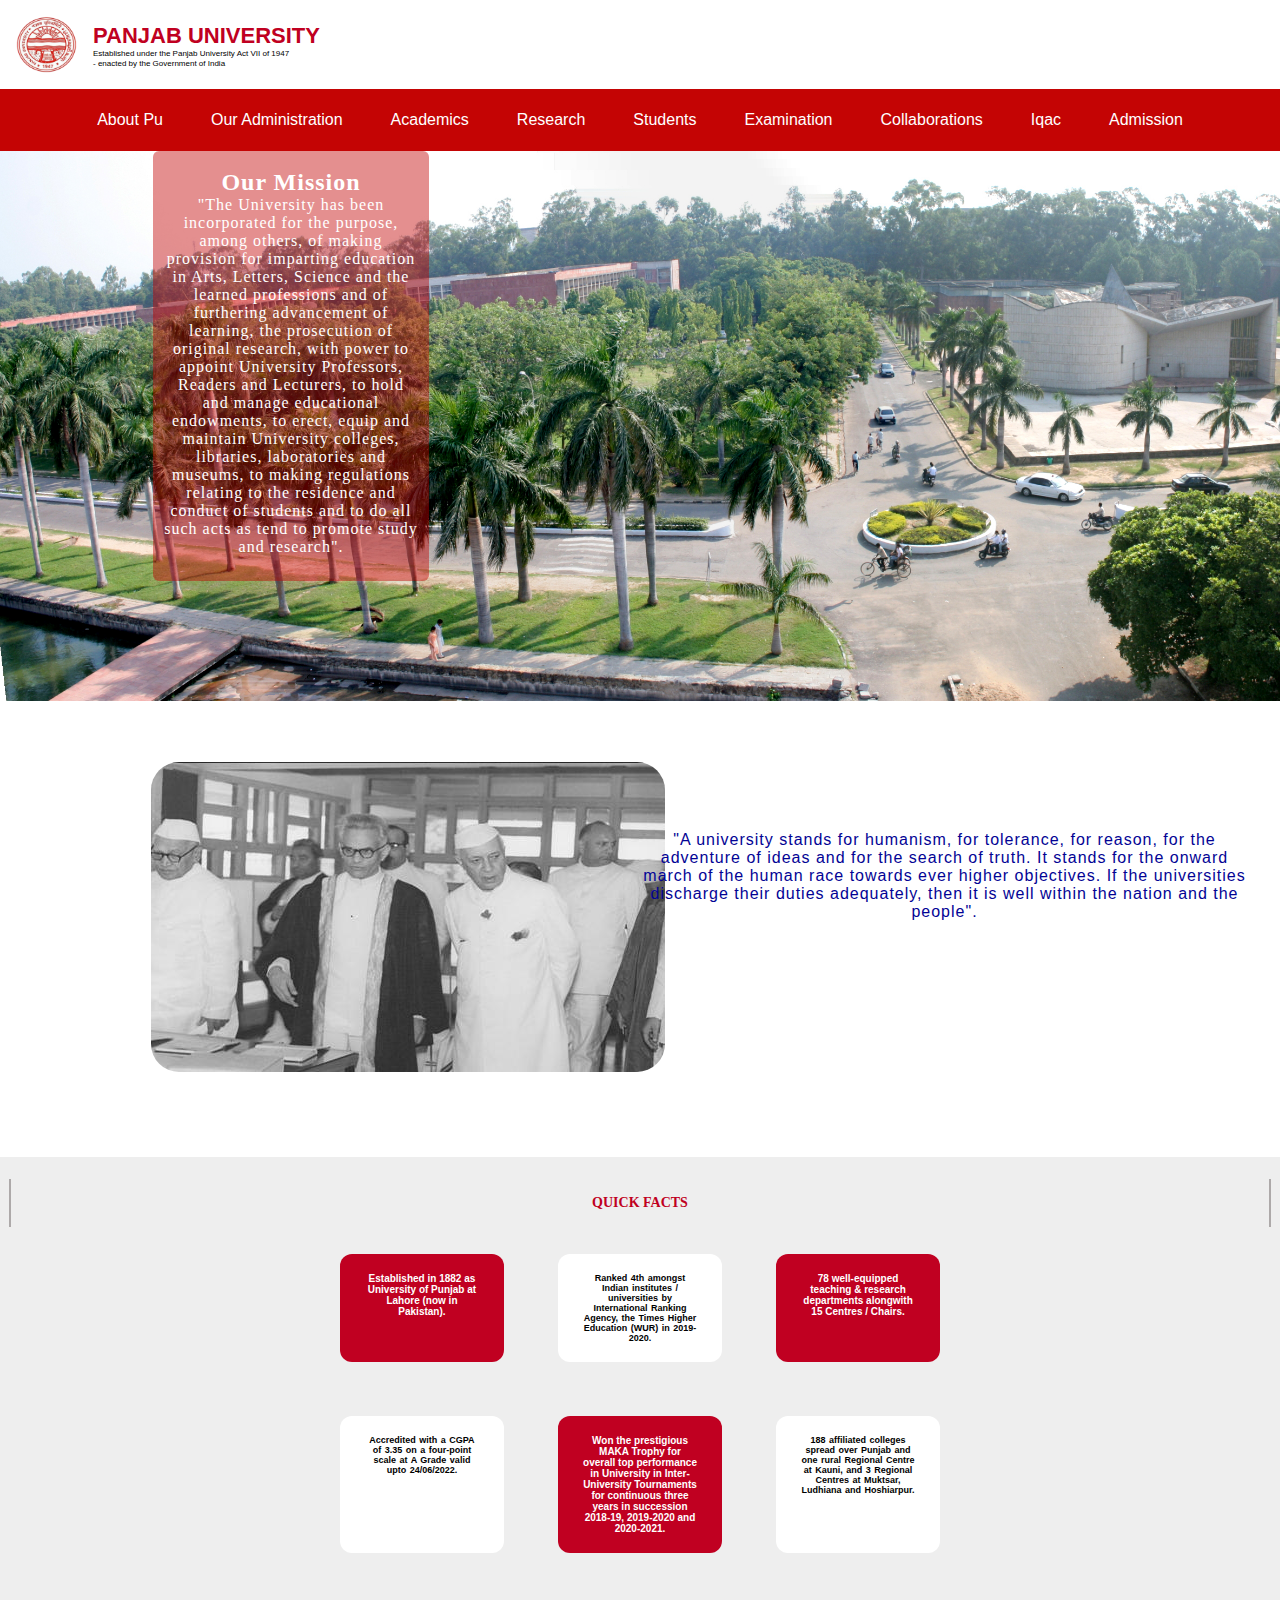
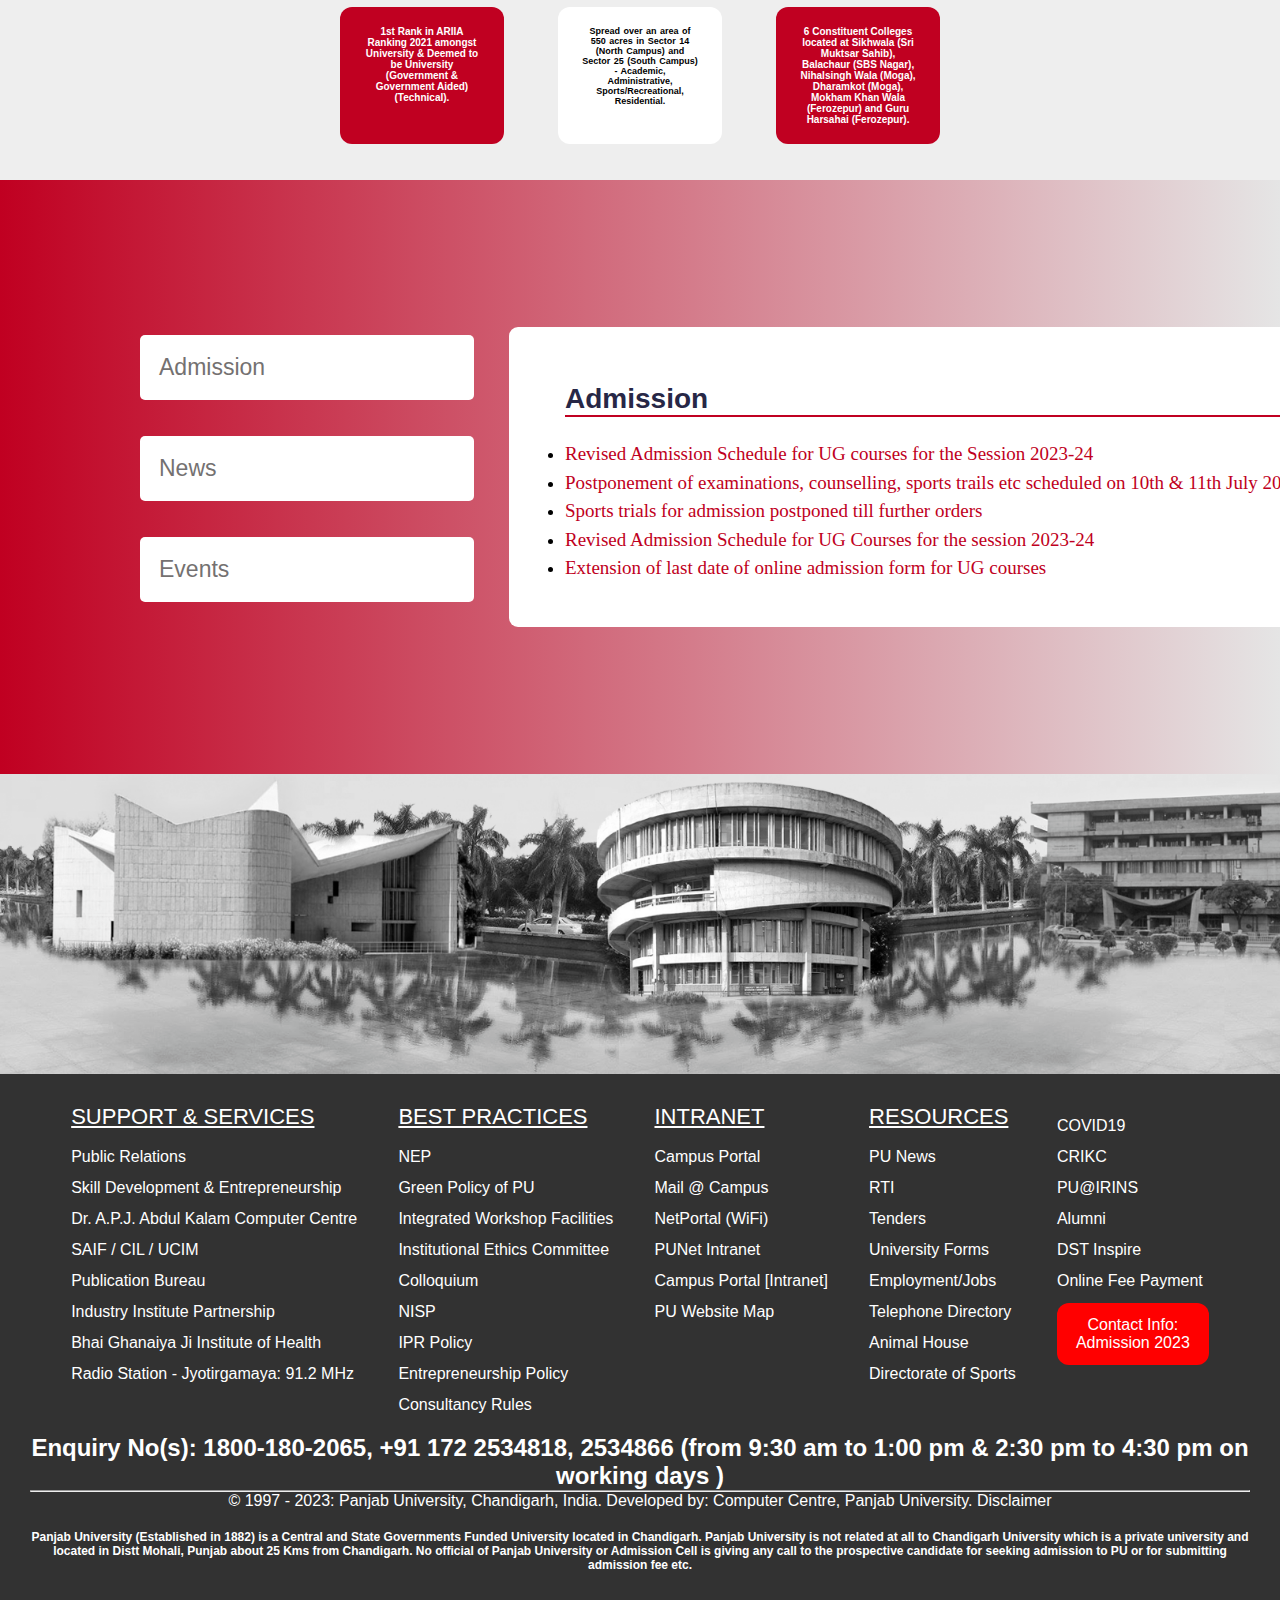
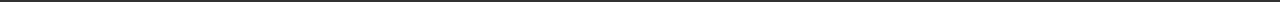
<file: index.html>
<!DOCTYPE html>
<html lang="en">

<head>
  <meta charset="UTF-8">
  <meta name="viewport" content="width=device-width, initial-scale=1.0">
  <title>University</title>
  <link rel="stylesheet" href="style.css">
  <link rel="stylesheet" href="https://cdnjs.cloudflare.com/ajax/libs/font-awesome/6.4.0/css/all.min.css" integrity="sha512-iecdLmaskl7CVkqkXNQ/ZH/XLlvWZOJyj7Yy7tcenmpD1ypASozpmT/E0iPtmFIB46ZmdtAc9eNBvH0H/ZpiBw==" crossorigin="anonymous" referrerpolicy="no-referrer" />

</head>

<body>
 
  <div class="container-fluid-logo">
    <img src="images/pu-logo.png" alt="logo"> 
    <div class="redtext">
      <h1>PANJAB UNIVERSITY</h1>
      <p>Established under the Panjab University Act VII of 1947
        <br>- enacted by the Government of India
      </p>
    </div>
  </div>
  <div class="menu-bar">
    <ul>
      <li class="active"><a href="#">About Pu</a>
        <div class="sub-menu-1">
          <ul>
            <li><a href="#">Profile</a></li>
            <li><a href="#">pu:Oral History</a></li>
            <li><a href="#">Vision 2025</a></li>
            <li><a href="#">Calenders/Budget/Documents/Anthem</a></li>
            <li><a href="#">Ariia 2021 Report</a></li>
            <li><a href="#">Nirf</a></li>
          </ul>
        </div>
      </li>
      <li><a href="#">Our Administration</a>
       <div class="sub-menu-1">
        
        <ul>
          <li><a href="#">Profile</a></li>
          <li><a href="#">pu:Oral History</a></li>
          <li><a href="#">Vision 2025</a></li>
          <li><a href="#">Calenders/Budget/Documents/Anthem</a></li>
          <li><a href="#">Ariia 2021 Report</a></li>
          <li><a href="#">Nirf</a></li>
        </ul>
      
      </div>
      </li>
      <li><a href="#">Academics</a></li>
      <li><a href="#">Research</a></li>
      <li><a href="#">Students</a></li>
      <li><a href="#">Examination</a></li>
      <li><a href="#">Collaborations</a></li>
      <li><a href="#">Iqac</a></li>
      <li><a href="#">Admission</a></li>
    </ul>
  </div>
  <div class="container-fluid-text">
    <div class="container-fluid-text1">
      <h2>Our Mission</h2>
      <p>
        "The University has been incorporated for the purpose, among others,
        of making provision for imparting education in Arts, Letters, Science
        and the learned professions and of furthering advancement of learning,
        the prosecution of original research, with power to appoint University
        Professors, Readers and Lecturers, to hold and manage educational
        endowments, to erect, equip and maintain University colleges,
        libraries, laboratories and museums, to making regulations relating to
        the residence and conduct of students and to do all such acts as tend
        to promote study and research". </p>
    </div>
  </div>
  <div class="big-container-img">
    <div class="image-container">
      <img src="/images/image.jpg"  alt="jpg"/>
    </div>
      <div class="text-container">
        <p> "A university stands for humanism, for tolerance, for reason, for the adventure of ideas and for the search
          of truth. It stands for the onward march of the human race towards ever higher objectives. If the universities
          discharge their duties adequately, then it is well within the nation and the people".</p>
    
    </div>
  </div>

  <div class="container-fluid-block">
    <div class="first-block">
      <span></span>
      <h4> Quick Facts</h4>
      <span></span>
    </div>
    <div class="container-fluid-section">
      <div class="text-content">
        <h4>
          Established in 1882 as University of Punjab at Lahore (now in Pakistan).</h4>
        <h5>Ranked 4th amongst Indian institutes / universities by International Ranking Agency, the Times Higher
          Education (WUR) in 2019-2020.</h3>
          <h4>78 well-equipped teaching & research departments alongwith 15 Centres / Chairs.
        </h5>
      </div>
      <div class="text-content">
        <h5>Accredited with a CGPA of 3.35 on a four-point scale at A Grade valid upto 24/06/2022.</h5>
        <h4>Won the prestigious MAKA Trophy for overall top performance in University in Inter-University Tournaments
          for continuous three years in succession 2018-19, 2019-2020 and 2020-2021.</h4>
        <h5>188 affiliated colleges spread over Punjab and one rural Regional Centre at Kauni, and 3 Regional Centres at
          Muktsar, Ludhiana and Hoshiarpur.</h5>
      </div>
      <div class="text-content">
        <h4>1st Rank in
          ARIIA Ranking 2021
          amongst University & Deemed to be University (Government & Government Aided) (Technical).</h4>
        <h5>Spread over an area of 550 acres in Sector 14 (North Campus) and Sector 25 (South Campus) - Academic,
          Administrative, Sports/Recreational, Residential.</h5>
        <h4>6 Constituent Colleges located at Sikhwala (Sri Muktsar Sahib), Balachaur (SBS Nagar), Nihalsingh Wala
          (Moga), Dharamkot (Moga), Mokham Khan Wala (Ferozepur) and Guru Harsahai (Ferozepur).</h4>
      </div>
    </div>
  </div>



<div class="tab-container" >
  <div class="tab" >
    <button class="tablink" >Admission</button><br><br>
    <button class="tablink" >News</button><br><br>
    <button class="tablink" >Events</button><br>
  </div>

  <div id="Admission" class="tab-container1" style="display: block;" >
  
 <ul>
  <h2>Admission</h2>
<li><a>Revised Admission Schedule for UG courses for the Session 2023-24</a></li>
 <li> <a>Postponement of examinations, counselling, sports trails etc scheduled on 10th & 11th July 2023</a></li>
  <li><a>Sports trials for admission postponed till further orders</a></li>
 <li><a> Revised Admission Schedule for UG Courses for the session 2023-24</a></li>
  <li><a>Extension of last date of online admission form for UG courses</a></li>

 </ul>
  
  </div>

  <div id="News" class="tab-container1" style="display: none;">
    <ul>
      <h2>News</h2>
      <li><a>13 Jul 2023 - Entrance test date of PU- MBA (USOL) -2023 rescheduled - 30th July 2023</a></li>
        <li><a>07 Jul 2023 - PU &ndash; Ph.D. Entrance Test -2023</a></li>
       <li><a> 05 Jul 2023 - Rresult of PU-CET (P.G.) Entrance Test -2023 declared</a></li>
        <li><a>02 Jul 2023 - Answer-key alongwith Question Booklet of PUMEET Entrance Test-2023</a></li>
        <li><a>30 Jun 2023 - Answer-key alongwith Question Booklet of PU-PULEET Entrance Test-2023</a></li>
    </ul>
   
    
  </div>

  <div id="Events" class="tab-container1" style="display:none">
    <ul>
      <h2>Events</h2>
      <li></li>
    </ul>
   
 
</div>
</div>

  <div class="image-screen">

      </div> 

<footer>
  <div class="footer-panel1">
    <div class="footer-box">
    <ul>
      <p>SUPPORT & SERVICES</p>
      <li> <a class="#">Public Relations</li>
      <li> <a class="#">Skill Development & Entrepreneurship</li>
      <li> <a class="#">Dr. A.P.J. Abdul Kalam Computer Centre</li>
      <li> <a class="#">SAIF / CIL / UCIM</li>
      <li> <a class="#">Publication Bureau</li>
      <li> <a class="#">Industry Institute Partnership</li>
      <li> <a class="#">Bhai Ghanaiya Ji Institute of Health</li>
      <li><a class="#">Radio Station - Jyotirgamaya: 91.2 MHz</a></li>
    </ul>
  </div>

  
   
   <div class="footer-box">
<ul>
  <p>BEST PRACTICES</p>
  <li><a class="#"></a>NEP</li>
  <li><a class="#"></a>Green Policy of PU</li>
  <li><a class="#"></a>Integrated Workshop Facilities</li>
  <li><a class="#"></a>Institutional Ethics Committee</li>
  <li><a class="#"></a>Colloquium</li>
  <li><a class="#"></a>NISP</li>
  <li><a class="#"></a>IPR Policy</li>
  <li><a class="#"></a>Entrepreneurship Policy</li>
  <li><a class="#"></a>Consultancy Rules</li>

</ul>
</div>
<div class="footer-box">

  <ul>
    <p>INTRANET</p>
    <li><a class="#">Campus Portal</a></li>
    <li><a class="#">Mail @ Campus</a></li>
    <li><a class="#">NetPortal (WiFi)</a></li>
    <li><a class="#">PUNet Intranet</a></li>
    <li><a class="#">Campus Portal [Intranet]</a></li>
    <li><a class="#">PU Website Map</a></li>
  </ul>

</div>
<div class="footer-box">
  <ul>
    <p>RESOURCES</p>
    <li><a class="#">PU News</a></li>
    <li><a class="#">RTI</a></li>
    <li><a class="#">Tenders</a></li>
    <li><a class="#">University Forms</a></li>
    <li><a class="#">Employment/Jobs</a></li>
    <li><a class="#">Telephone Directory</a></li>
    <li><a class="#">Animal House</a></li>
    <li><a class="#">Directorate of Sports</a></li>
  </ul>
</div>
<div class="footer-box"> 

  <ul>
    <li><a class="#">COVID19</a></li>
    <li><a class="#">CRIKC</a></li>
    <li><a class="#">PU@IRINS</a></li>
    <li><a class="#">Alumni</a></li>
    <li><a class="#">DST Inspire</a></li>
    <li><a class="#">Online Fee Payment</a></li>
    <li class="span-dark"><a class="#">Contact Info: <br>
      Admission 2023</a></li>
  </ul>
</div>
</div>
<div class="footer-text1">
  <h2>
    Enquiry No(s): 1800-180-2065, +91 172 2534818, 2534866 (from 9:30 am to 1:00 pm & 2:30 pm to 4:30 pm on working days )</h2>
    <hr>
    <p>© 1997 - 2023: Panjab University, Chandigarh, India. Developed by: Computer Centre, Panjab University. Disclaimer</p>
    <h3>
      Panjab University (Established in 1882) is a Central and State Governments Funded University located in Chandigarh. Panjab University is not related at all to Chandigarh University which is a private university and located in Distt Mohali, Punjab about 25 Kms from Chandigarh. No official of Panjab University or Admission Cell is giving any call to the prospective candidate for seeking admission to PU or for submitting admission fee etc.
       </h3>
  </div>
 
</footer>
 

</body>

</html>
</file>
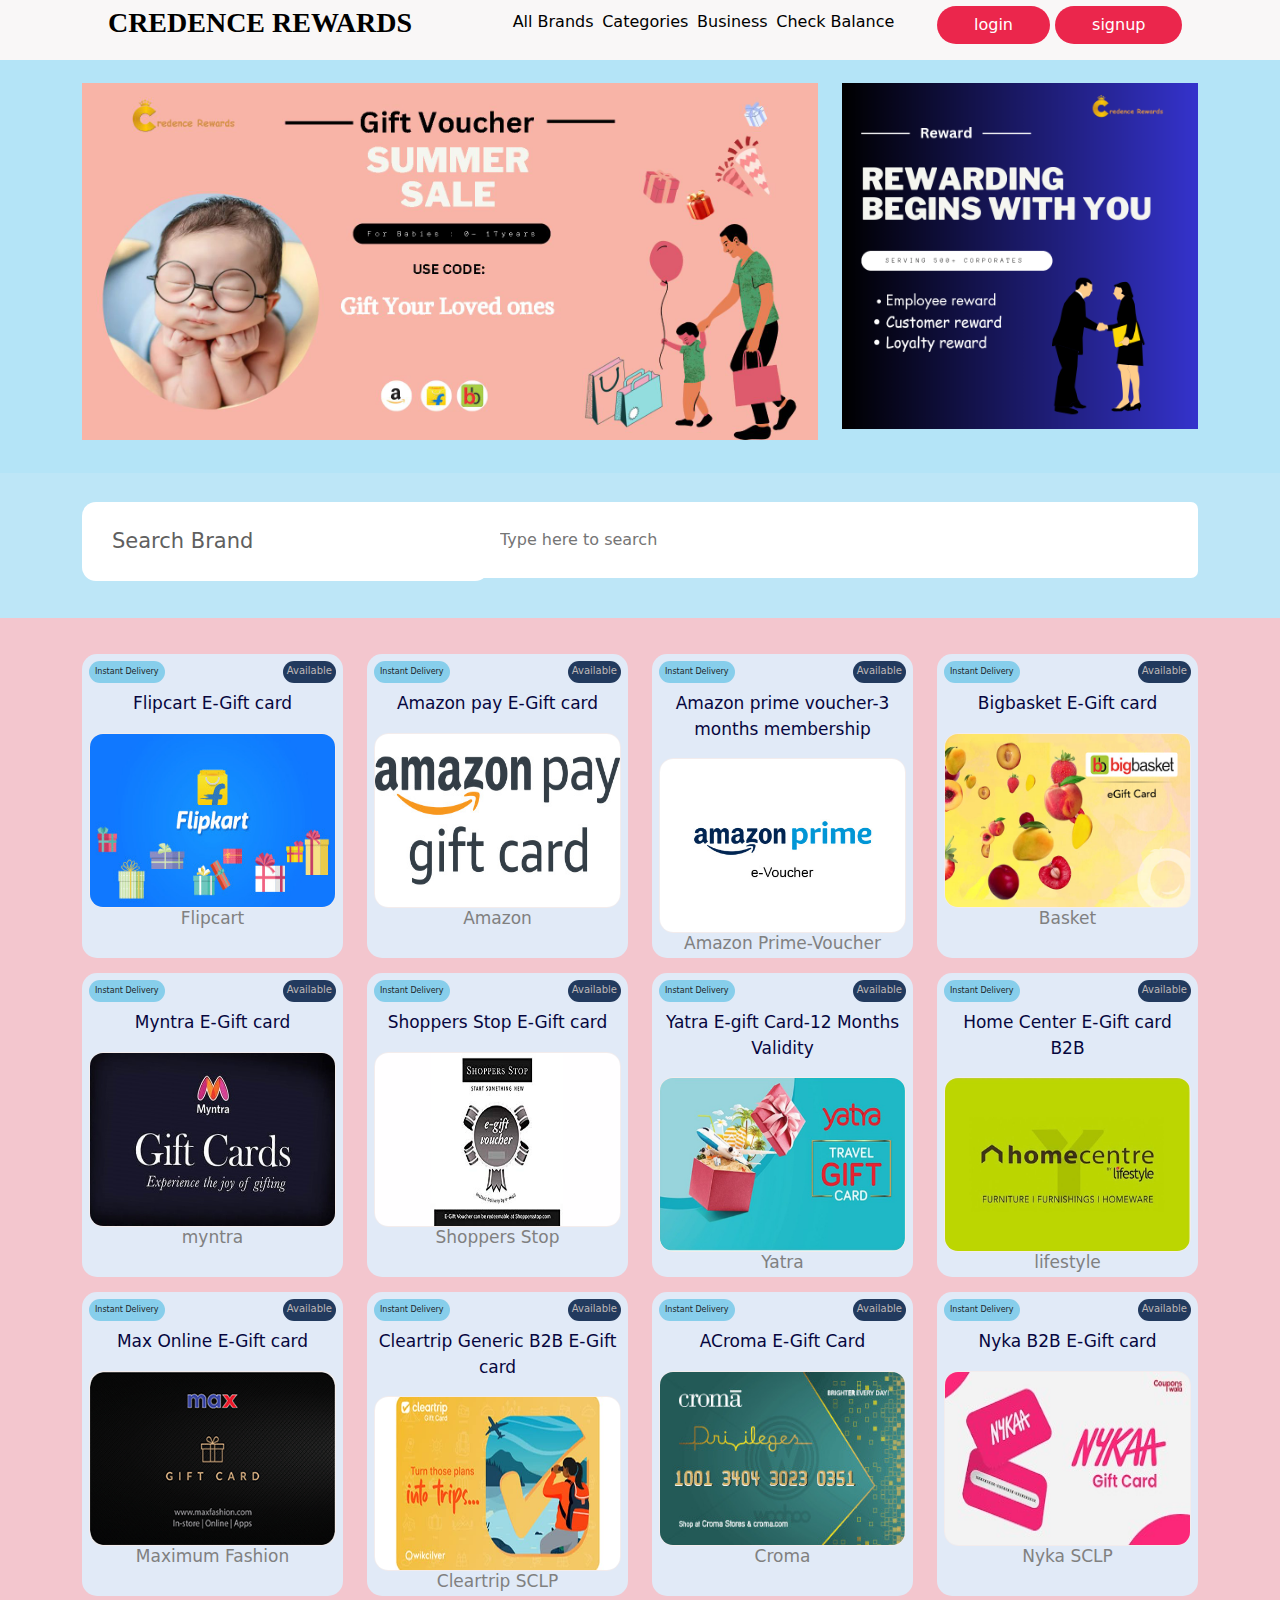
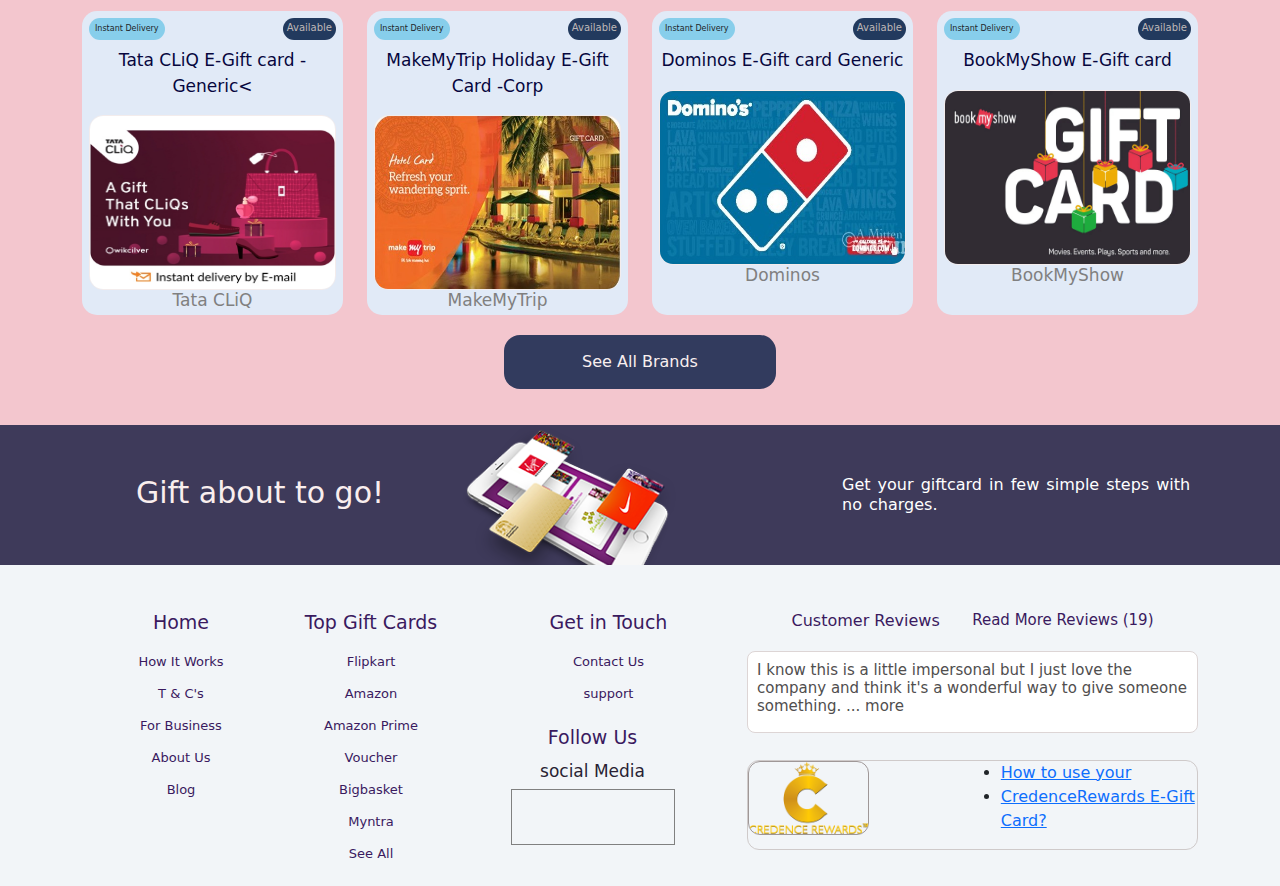
<file: new.html>
<!DOCTYPE html>
<html lang="en">

<head>
    <meta charset="UTF-8">
    <meta name="viewport" content="width=device-width, initial-scale=1.0">
    <title>Credence Rewards</title>
    <link href="https://cdn.jsdelivr.net/npm/bootstrap@5.2.3/dist/css/bootstrap.min.css" rel="stylesheet">

    
    <link rel="stylesheet" href="style1.css">
</head>

<body>
<div class="container-fluid-navbar">
    <div class="container">
        <div class="row">
<div class="col-sm-4">
        <div class="logo">
            <h1>CREDENCE REWARDS</h1>
        </div>
        </div>
        <div class="col-sm-5">
        <div class="navbar-items">
            <ul>
                <li><a  href="#">All Brands </a></li>
                <li><a href="#">Categories</a></li>
                <li><a href="#">Business</a></li>
                <li><a href="#">Check Balance</a></li>

            </ul>
        </div>
    </div>
<div class="col-sm-3">
    <div class="btn-nav">
        <form class="btn-form">
    <button type="login"><i class="fa-solid fa-user"></i>login</button>
    <button type="login"><i></i>signup</button>
</form>
</div>
</div>
</div>
</div>
</div>

     <div class="container-fluid-homepage">
        <div class="container">
            <div class="row">
                <div class="col-sm-8">
                    <div class="image-container1">
                        <img src="images/Summer sale babies.jpg" alt="" width="100%">
                    </div>
                </div>
                 <div class="col-sm-4">
                    <div class="image-container2">
                        <img src="images/right-side-banner.jpg" alt="" width="100%">

                    </div>

                </div> 

            </div>

        </div>
        </div> 
        <div class="container-fluid-searcbar">
            <div class="container">
            <div class="row">
                <div class="col-sm-4">
                    <div class="search-brand1">
                        <!-- <img src="india-flag.png" alt=""> -->
                        <h1>Search Brand</h1>
                    </div>
                </div>
                <div class="col-sm-8">
                    <div class="search-brand2">
                        <i class="fa-solid fa-magnifying-glass"></i>
                        <form id="search-form">
                            <input type="search" placeholder="Type here to search">
                        </form>
                       
                    </div>
                </div>
            </div>
        </div>
    </div>

<div class="container-fluid-">
    <div class="container">
<div class="row">
<div class="col-sm-3">
    <div class="container-fluid-image">
<div class="product-image">
    <div class="product-sale">
    <h3>Instant Delivery</h3>
    <h4>Available</h4>
</div>
<p>Flipcart E-Gift card</p>
<img src="images/new_img.jpg" alt="">
<h2>Flipcart</h2>
</div>
</div>
<div class="container-fluid-image1">
    <div class="product-image">
        <div class="product-sale">
        <h3>Instant Delivery</h3>
        <h4>Available</h4>
    </div>
    <p>Myntra E-Gift card</p>
    <img src="images/EGCGBMYTS001.png" alt="">
    <h2>myntra</h2>
    </div>
    </div>

    <div class="container-fluid-image2">
        <div class="product-image">
            <div class="product-sale">
            <h3>Instant Delivery</h3>
            <h4>Available</h4>
        </div>
        <p>Max Online E-Gift card</p>
        <img src=" images/maximage.png" alt="">
        <h2>Maximum Fashion</h2>
        </div>
        </div>

    <div class="container-fluid-image3">
        <div class="product-image">
            <div class="product-sale">
            <h3>Instant Delivery</h3>
            <h4>Available</h4>
        </div>
        <p>Tata CLiQ  E-Gift card -Generic<</p>
        <img src="images/1538_microsite.jpg" alt="">
        <h2>Tata CLiQ</h2>
        </div>
        </div>


</div> 
<div class="col-sm-3"> 
    <div class="container-fluid-image">
    <div class="product-image">
        <div class="product-sale">
            <h3>Instant Delivery</h3>
            <h4>Available</h4>
        </div>
        <p>Amazon pay E-Gift card</p>
    <img src="images/img5.jpg" alt="">
    <h2>Amazon </h2>
    </div>
 
    </div>
    <div class="container-fluid-image1">
        <div class="product-image">
            <div class="product-sale">
                <h3>Instant Delivery</h3>
                <h4>Available</h4>
            </div>
            <p>Shoppers Stop E-Gift card</p>
        <img src="  images/EGCGBSS001.png" alt="">
        <h2>Shoppers Stop</h2>
        </div>
        </div>
        <div class="container-fluid-image2">
            <div class="product-image">
                <div class="product-sale">
                    <h3>Instant Delivery</h3>
                    <h4>Available</h4>
                </div>
                <p>Cleartrip Generic B2B E-Gift card</p>
            <img src= " images/EGCGBCLRBB001.png" alt="">
            <h2>Cleartrip SCLP </h2>
            </div>
         
            </div>
            <div class="container-fluid-image3">
                <div class="product-image">
                    <div class="product-sale">
                        <h3>Instant Delivery</h3>
                        <h4>Available</h4>
                    </div>
                    <p> MakeMyTrip  Holiday E-Gift Card -Corp</p>
                <img src= "images/holiday img.png" alt="">
                <h2> MakeMyTrip</h2>
                </div>
                </div>
</div>
    <div class="col-sm-3"> 
        <div class="container-fluid-image">
        <div class="product-image">
            <div class="product-sale">
                <h3>Instant Delivery</h3>
                <h4>Available</h4>
            </div>
            <p>Amazon prime voucher-3 <br>
                months membership </p>
        <img src="images/img3.jpg" alt="">
        <h2>Amazon Prime-Voucher</h2>
        </div>
        </div>
        <div class="container-fluid-image1">
            <div class="product-image">
                <div class="product-sale">
                    <h3>Instant Delivery</h3>
                    <h4>Available</h4>
                </div>
                <p>Yatra E-gift Card-12 Months Validity </p>
            <img src="images/img6.png" alt="">
            <h2>Yatra</h2>
            </div>
            </div>
            <div class="container-fluid-image2">
                <div class="product-image">
                    <div class="product-sale">
                        <h3>Instant Delivery</h3>
                        <h4>Available</h4>
                    </div>
                    <p>ACroma E-Gift Card </p>
                <img src=" images/EGCGBCROM001.png" alt="">
                <h2>Croma</h2>
                </div>
                </div>

                <div class="container-fluid-image3">
                    <div class="product-image">
                        <div class="product-sale">
                            <h3>Instant Delivery</h3>
                            <h4>Available</h4>
                        </div>
                        <p>Dominos  E-Gift card Generic</p>
                    <img src= "CredenceRewards.com _ Buy Gift Cards Online_files/EGCGBDEGCS001.png" alt="">
                    <h2>Dominos</h2>
                    </div>
                    </div>

         
        </div>
        <div class="col-sm-3"> 
            <div class="container-fluid-image">
            <div class="product-image">
                <div class="product-sale">
                    <h3>Instant Delivery</h3>
                    <h4>Available</h4>
                </div>
                <p>Bigbasket E-Gift card</p>
            <img src="images/img7.png" alt="">
            <h2>Basket</h2>
            </div>
            </div>
            <div class="container-fluid-image1">
                <div class="product-image">
                    <div class="product-sale">
                        <h3>Instant Delivery</h3>
                        <h4>Available</h4>
                    </div>
                    <p>Home Center  E-Gift card B2B</p>
                <img src="images/EGCGBHC012.png" alt="">
                <h2>lifestyle</h2>
                </div>
                </div>

                <div class="container-fluid-image2">
                    <div class="product-image">
                        <div class="product-sale">
                            <h3>Instant Delivery</h3>
                            <h4>Available</h4>
                        </div>
                        <p>Nyka  B2B E-Gift card</p>
                    <img src=" images/EGCGBNYKA003.png" alt="">
                    <h2>Nyka SCLP</h2>
                    </div>
                    </div>

                    <div class="container-fluid-image3">
                        <div class="product-image">
                            <div class="product-sale">
                                <h3>Instant Delivery</h3>
                                <h4>Available</h4>
                            </div>
                            <p>BookMyShow E-Gift card </p>
                        <img src=" images/EGCGBBMS001.png" alt="">
                        <h2>BookMyShow</h2>
                        </div>
                        </div>
            </div>
            <div class="brand-container">
                <a>See All Brands</a>
            </div>    
</div>
    </div>
</div>



<div class="container-fluid-app">
    <div class="container">
    <div class="row">
        <div class="col-sm-4">
            <div class="app-system">
<h1>Gift about to go!</h1>
</div>
        </div>
        <div class="col-sm-4">
            <div class="app-system-img">
<img src=" CredenceRewards.com _ Buy Gift Cards Online_files/web-mobile-mobile.png" alt="">
</div>
        </div>

        <div class="col-sm-4">
            <div class="app-giftcard">
<h2>Get your giftcard in few simple steps with no charges.</h2>
</div>
        </div>
       


    </div>
</div>
</div>

<div class="container-fluid-footer">
<div class="container">
<div class="row">
<div class="col-sm-2">
    <div class="footer-link">

<ul>
    <h2>Home</h2>
    <li><a  class ="footer link" href="#">How It Works</a></li>
    <li><a  class ="footer link" href="#">T & C's</a></li>
    <li><a  class ="footer link" href="#">For Business</a></li>
    <li><a  class ="footer link" href="#">About Us</a></li>  
    <li><a  class ="footer link" href="#">Blog</a></li>

</ul>
</div>
</div>
<div class="col-sm-2">
    <div class="footer-link">
        <ul>
            <h2>Top Gift Cards</h2>
            <li><a  class ="footer link" href="#">Flipkart</a></li>
            <li><a  class ="footer link" href="#">Amazon</a></li>
            <li><a  class ="footer link" href="#">Amazon Prime Voucher</a></li>
            <li><a  class ="footer link" href="#">Bigbasket</a></li>  
            <li><a  class ="footer link" href="#"></a></li>
            <li><a  class ="footer link" href="#">Myntra</a></li>
            <li><a  class ="footer link" href="#">  See All </a></li>

          
        </ul>
    </div>
</div>
<div class="col-sm-3">
<div class=" footer-link"> 
<ul>
    <h2>Get in Touch</h2>
    <li><a  class ="footer link" href="#"> Contact Us</a></li>
    <li><a  class ="footer link" href="#"> support</a></li>
    </ul>
    <div class="section">
<h2>Follow Us</h2>
<h3> social Media</h3>
<div class="brands-logo">
<span><i class="fa-brands fa-square-facebook"></i></span>
<span><i class="fa-brands fa-linkedin"></i></span>
<span><i class="fa-brands fa-square-instagram"></i></span>
    </div>
    
</div>
</div>
</div> 
<div class="col-sm-5">
    <div class="footer-link">
        <div class="reviews-customer">
<h3>Customer Reviews</h3>
<h4>Read More Reviews (19)</h4>
</div>
<div class="card-system1"> 
    <h4>I know this is a little impersonal but I just love the company and think it's a wonderful way to give someone something. ... more</h4>
</div>
</div>


<div class="card-system2">
    <div class="image-logo"> 
        <img src="CredenceRewards.com _ Buy Gift Cards Online_files/logo.png" alt="">
    </div>
<div class="footer-text">
<ul>
    <li><a class="" href="#">How to use your</a></li>
    <li><a class="" href="#">CredenceRewards E-Gift Card?</a></li>
</ul>


</div>
</div>
</div>
</div>
</div>



</body>

</html>
</file>
<file: style.css>
* {
    padding: 0;
    margin: 0;
    box-sizing: border-box;
}

body {
    background-size: cover;
    background-position: center;
    font-family: sans-serif;
}
.container-fluid-logo {
    display: flex;
}
.redtext p {
    font-size: 8px;
    margin-top: 0;
    margin-bottom: 10px;
    font-weight: 500;
    line-height: 1.2;
}
.redtext h1 {
    margin-bottom: 2px;
    line-height: 1;
    color: #c00021;
    font-size: 22px;
    text-shadow: 0 1px 2px rgba(0,0,0,);
    margin-top: 25px;
}
.container-fluid-logo img {
    width: 61px;
    height: 57px;
    margin: 16px;
}
.menu-bar {
    justify-content: space-evenly;
    background-color: rgb(196, 4, 4);
    padding: 22px;
    widows: 100%;
    width: 100%;
    display: flex;
}

.menu-bar ul li .sub-menu-1 ul li {
    width: 293px;
    padding: 10px;
    border-bottom: 1px solid #fff;
    background: #c71919;
    text-align: left;
}

.menu-bar ul {
    display: inline-flex;
    list-style: none;
    color: #fff;
    padding: 0;
}

.menu-bar ul li {
    position: relative;
    margin: 0 10px;
}

.menu-bar ul li a {
    text-decoration: none;
    color: #fff;
    padding: 14px;
}

.menu-bar ul li:hover {
    background-color: black;
    border-radius: 3px;
}

.sub-menu-1 {
    display: none;
    position: absolute;
    top: 100%;
    left: 0;
    background-color: #c2000170;
    padding: 10px;
}

.menu-bar ul li:hover .sub-menu-1 {
    display: block;
}

.menu-bar ul li .sub-menu-1 ul {
    display: none;
    list-style: none;
    padding: 0;
    margin-top: 10px;
}

.menu-bar ul li:hover .sub-menu-1 ul {
    display: block;
}



.menu-bar ul li .sub-menu-1 ul li:last-child {
    border-bottom: none;
}


.container-fluid-text1 {
    border-radius: 6px;
    padding: 18px 10px;
    width: 276px;
    background-color: #c2000170;
    margin-left: 153px;
    color: #fff;
    height: 430px;
    text-align: center;
    font-weight: 300;
    letter-spacing: 1px;
}

.container-fluid-text {
    background-image:url(/images/pu9.jpg);
    background-size: cover;
    height: 550px;
    width: 100%;
    font-family: Inter;
    font-weight: 300;
    letter-spacing: 1px;
}


 .text-container p {
    text-align: center;
    color: #030395;
    letter-spacing: 1px;
    margin-top: 69px;
}

.text-container{
width: 50%;

}
.big-container-img {
    margin-top: 30px;
    padding: 31px;
    display: flex;
 width: 100%;


}
.image-container{
    width: 50%;
}

.image-container img {
  
    border-radius: 28px;
    margin-left: 120px;
}

.first-block span {
    width: 29%;
    height: 2px;
    background-color: #ada9a9;
    box-sizing: border-box;
}

.first-block h4 {
    color: #c00021;
    margin-top: 13px;
    font-size: 14px;
    text-align: center;
    text-transform: uppercase;
    padding: 16px;
    font-family: Inter-Bold;
    font-weight: 600;
    border-left: 2px solid #ada9a9;
    border-right: 2px solid #ada9a9;
}

.text-content h4 {
    border: none;
    width: 20%;
    text-align: center;
    padding: 24px 24px;
    background-color: red;
    border-radius: 12px;
    color: white;
}

.container-fluid-block {
    background-color: #eee;
    width: 100%;
    margin-top: 50px;
    padding: 9px;
}

.text-content {
    display: flex;
    justify-content: center;
    text-align: center;
}

.text-content h5 {
    font-size: 9px;
    width: 13%;
    padding: 19px 24px;
    border-radius: 12px;
    color: black;
    background-color: white;
    word-spacing: 1px;
    margin: 27px;
}

.text-content h4 {
    font-size: 10px;
    border: none;
    padding: 19px 24px;
    background-color: #c00021;
    border-radius: 12px;
    color: white;
    width: 13%;
    margin: 27px;
}

.tablist li {
    border: 1px solid;
    margin: 17px;
    padding: 14px 91px;
    list-style-type: none;
    border-radius: 8px;
    font-size: 22px;
}


.tablist li {
    border: none;
    border: none;
    margin: 17px;
    padding: 14px 91px;
    list-style-type: none;
    border-radius: 8px;
    font-size: 22px;
    background-color: #fff;
    color: black;
}


.formcontainer {
    margin-left: 37px;
    background-color: white;
    height: 320px;
    margin-top: 12px;
    border: none;
    width: 50%;
    padding: 60px;
    border-radius: 8px;
    
}
.formcontainer1{
    margin-left: 37px;
    background-color: white;
    height: 320px;
    margin-top: 12px;
    border: none;
    width: 50%;
    padding: 60px;
    border-radius: 8px;
 
}
.formcontainer2 {
    margin-left: 37px;
    background-color: white;
    height: 320px;
    margin-top: 12px;
    border: none;
    width: 50%;
    padding: 60px;
    border-radius: 8px;

}
.formcontainer3 {
    margin-left: 37px;
    background-color: white;
    height: 320px;
    margin-top: 12px;
    border: none;
    width: 50%;
    padding: 60px;
    border-radius: 8px;
   
}
.formcontainer ul {
    font-size: 20px;
    margin-top: 20px;
}

.image-screen{
    background-image: url(images/footer-collage.png);
    height: 300px;
    background-size: cover;
}
/* tab content */

.tab-container h2 {
    margin-bottom: 23px;
    color: #272746;
    font-size: 28px;
    border-bottom: solid 2px #c00021;
}
.tab-container a {
    color: #c00021;;
    font-family: inter;
    font-size: 19px;
    line-height: 1.5;
}

.tab-container ul {
    margin: 25px;
    border-radius: 9px;
    margin: 7px 35px;
    height: 300px;
    background-color: white;
    width: 890px;
    padding: 56px;
    font-size: 18px;
}
.tab button {
    margin: 23px;
    width: 264px;
    display: block;
    border: 1px solid;
    padding: 19px 16px;
    font-size: 19px;
    border-radius: 10px;
    background-color: white;
    color: #878484;
    font-weight: 500;
}
.tab-container {
    display: flex;
    align-items: center;
    width: 100%;
    padding: 140px;
    background: linear-gradient(to left,#e5e5e5,#c00021);
}


button.tablink {
    font-size: 23px;
    color: #747171;
    text-align: left;
    width: 334px;
    padding: 19px;
    border-radius: 5px;
    border: none;
    margin: 0px;
}


.footer-panel1 {
    color: white;
    display: flex;
    justify-content: space-evenly;

}
.footer-panel1 p {
    font-size: 22px;
    margin-bottom: 18px;
    text-decoration: underline;
}

.footer-panel1 ul {
    list-style-type: none;
}

.footer-panel1 li  {
    margin-top: 13px;
}
.footer-panel1 p {
    font-size: 22px;
    margin-bottom: 18px;
}
footer {
    padding: 30px;
    background-color: #323232;
    width: 100%;
}
.footer-text1{
    margin-top:20px;
    color: white;
    align-items: center;
    text-align: center;
}
.footer-text1 h3{
    color: white;
    margin-top: 20px;
    align-items: center;
  
    font-size: 12px;
    
}

.span-dark {
    text-align: center;
    background-color: red;
    padding: 13px 19px;
    border-radius: 12px;
}
/* .tablink {
    justify-content: space-evenly;
    align-items: center;
    display: flex;
    padding: 15px 94px;
    margin: 15px;
} */





/* .demo1{
    position: absolute;
    background-color: aqua;
    top: 100px;
    left: 100px;
    width: 100px;
    height: 100px;
    border: 2px solid black;
  transition-property:  all 2s ease-in ;
  animation: colorAnimate 4s ease-in 1s infinite normal;
  animation-direction: reverse;
} */
@keyframes colorAnimate {
    0%{left: 0px;
    bacground-color:aqua}
    50%{
        background-color: yellow;
    }
    100%{
        left: 200px;
        background-color: red;
    }
}


@media  (max-width: 800px) {
    container-fluid-text {
        margin-left: 0px;
  }
  .container-fluid-text1 {
  max-width: 100%;
    margin-left: 0px;
  }
  .image-container img {
    width: 100%;
    margin-left: 0px;
}
.text-container{
    width: 100%;
}
.big-container-img {
 
   display: initial;
}


.container-fluid-block {
    max-width: 100%;
    padding: 0px;
}
.text-content h5 {
    width: 100%;
    padding: 25px;
    margin: 0px;
}
.text-content h4 {
    padding: 6px;
    width: 100%;
    margin: 13px;
}
.tab-container ul {
    border-radius: 9px;
    background-color: white;
    padding: 18px;
    font-size: 18px;
}
.tab-container {
    display: initial;
}
tab button {
  
    width: 100%;
    display: initial;
  padding: 12px;
  
}
.image-screen {
    height: 50px;
    max-width: 100%;
}
.footer-panel1 {
    display: initial;
}

.menu-bar {
 height: 190px;
    padding: 5px;
}
.menu-bar ul {
   display: initial;
    padding: 0;
}
}
</file>
<file: style1.css>
.container-fluid-navbar {
    width: 100%;
    background-color: #f9f7f7;
    height: 60px;
    position: fixed;
    top: 0px;
  
}
.navbar-items li {
    list-style-type: none;
}
.navbar-items ul {
    justify-content: space-evenly;

    display: flex;
    margin: 10px;
}
.logo h1 {
    font-weight: 600;
    color: mustard;
    font-size: 28px;
    color: #000;
    text-align: center;
    margin: 6px;
    font-family: serif;
}
button {
 
    border: none;
    background-color: #eb264c;
    border-radius: 19px;
    padding: 7px 37px;
    color: white;
}
form.btn-form {
    margin-top: 6px;
}
.navbar-items li:hover {
    text-align: center;
    padding: 4px 5px;
    background-color: #eb264c;
}

.navbar-items a {
    color: black;
    text-decoration: none;
}
.navbar-items :hover {
    color: white;
}

.container-fluid-homepage {
    background-color: #b4e4f7;
    margin-top: 50px;
    padding: 33px;
}

.container-fluid-searcbar {
    background-color: #bde6f7;
    padding: 29px;
  
}
input[type="search"] {
    height: 13px;
    width: 100%;
    border: none;
    border-radius: 7px;
    padding: 38px;
}

.search-brand2 {
    position: relative;
}
i.fa-solid.fa-magnifying-glass {
    color: gray;
    left: 15px;
    top: 29px;
    position: absolute;
}

.search-brand1 h1 {
    color: #605f5f;
    padding: 27px 30px;
    border: none;
    font-size: 21px;
    background-color: white;
    border-radius: 14px;
    width: 407px;
}

/* part 2nd/ */


.container-fluid- {
    background-color: #f3c6ce;
    padding: 36px;
}


.product-image img {
    height: 175px;
    width: 100%;
    border-radius: 14px;
    border: 1px solid #f3ecec;
}
/* .product-image {
    background-color: white;
    border: 1px solid;
    padding: 25px;
    border: none;
    border-radius: 15px;
} */

.product-sale h3 {
    padding: 6px;
    font-size: 8px;
    background-color: skyblue;
    border-radius: 25px;
}
 /* product-image-mid  */

 .product-image-mid img{
    height: 153px;
    width: 100%;

    border-radius: 17px;
 }
 .product-image-mid h2{
 font-weight: 9px;
    text-align: center;
    font-size: 17px;
    color: gray;
    font-weight: 400;
 }
 .product-image-mid p{

    color: #06063e;
    text-align: center;
    font-weight: 400;
    font-size: 17px;

 }
.product-sale h4 {
    border-radius: 30px;
    padding: 4px;
    background-color: #223a5e;
    font-size: 10px;
    color: rgb(190, 183, 183);
}
.product-image p {
    color: #06063e;
    text-align: center;
    font-weight: 400;
    font-size: 17px;
}
.product-sale {
    display: flex;
    justify-content:space-between;
}
.product-image {
    height: 290px;
    width: 100%;
}
  /* p {
    text-align: center;
    font-weight: 500;
    font-size: 19px;
} */
.product-image h2 {
    font-weight: 9px;
    text-align: center;
    font-size: 17px;
    color: gray;
    font-weight: 400;
}
.product-image-mid img {
    border: 1px solid #ebdddd;
}

.container-fluid-image {
    background-color: #e1eaf7;;
    border: 1px solid;
    padding: 7px;
    border: none;
    border-radius: 15px;
}
.container-fluid-image1 {
    margin-top: 15px;
    background-color: #e1eaf7;;
    border: 1px solid;
    padding: 7px;
    border: none;
    border-radius: 15px;
}
.container-fluid-image2 {
    margin-top: 15px;
    background-color: #e1eaf7;;
    border: 1px solid;
    padding: 7px;
    border: none;
    border-radius: 15px;
}
.container-fluid-image3 {
    margin-top: 15px;
    background-color: #e1eaf7;;
    border: 1px solid;
    padding: 7px;
    border: none;
    border-radius: 15px;
}
.brand-container {
    margin: auto;
    border-radius: 16px;
    background-color: #323b5e;
    text-align: center;
    width: 272px;
    color: #f9efef;
    padding: 15px;
    margin-top: 20px;
    display: table;
}




/* app container */
.container-fluid-app {
    height: 140px;
    background: #3e3a5a;
    
}

.app-system-img img {
    width: 60%;
}

.app-system h1 {
    color: #f9eeee;
    font-size: 30px;
    text-align: center;
    margin-top: 50px;
}
.app-giftcard h2 {
    margin-top: 50px;
    font-size: 16px;
    color: white;
    font-weight: 300;
    word-spacing: 2px;
}
/* footer */

.container-fluid-footer {
    background-color: #f2f5f8;
    position: relative;
    padding-top: 34px;
}
.footer-link h2 {
    margin: 12px -3px;
    font-size: 19px;
    color: #3a1a5f;
    font-weight: 500;
    text-align: center;
}
.footer-link ul li {
    list-style-type: none;
    text-align: center;

}
.footer-link a {
    line-height: 32px;
    text-decoration: none;
    color: #3a1a5f;
    font-size: 13px;
}
.section {
    text-align: center;
}
.section h3 {
    font-size: 17px;
    color: #291f33;
}
i.fa-brands.fa-square-facebook {
    font-size: 36px;
    color: #271838;
    margin: 7px;
}
.fa-brands.fa-linkedin {
    font-size: 36px;
    color: #271838;
    margin: 8px;
}

i.fa-brands.fa-square-instagram {
    font-size: 36px;
    color: #271838;
    margin: 8px;
}

.brands-logo {
    display: table;
    margin: auto;
    border: 1px solid grey;
    width: 164px;
    height: 50px;
} 

.reviews-customer {
    display: flex;
    margin: 12px;
    justify-content: space-evenly;
}

.card-system1 h4 {
    font-weight: 400;
    color: #504e4e;
    font-size: 15px;
}

.card-system1 {
    padding: 9px;
    border: 1px solid #ddd5d5;
    background-color: white;
    border-radius: 8px;
   
}
.reviews-customer h3 {
    color: #3a1a5f;;
    font-size: 16px;
}
.reviews-customer h4 {
    color: #3a1a5f;
    font-size: 15px;
    font-weight: 300;
}
.card-system2 {
    margin-top: 27px;
    border-radius: 12px;
    border: 1px solid #cfcaca;
    display: flex;
}
.image-logo img {
    border-radius: 12px;
    border: 1px solid #9f9797;
    width: 55%;
}
</file>
